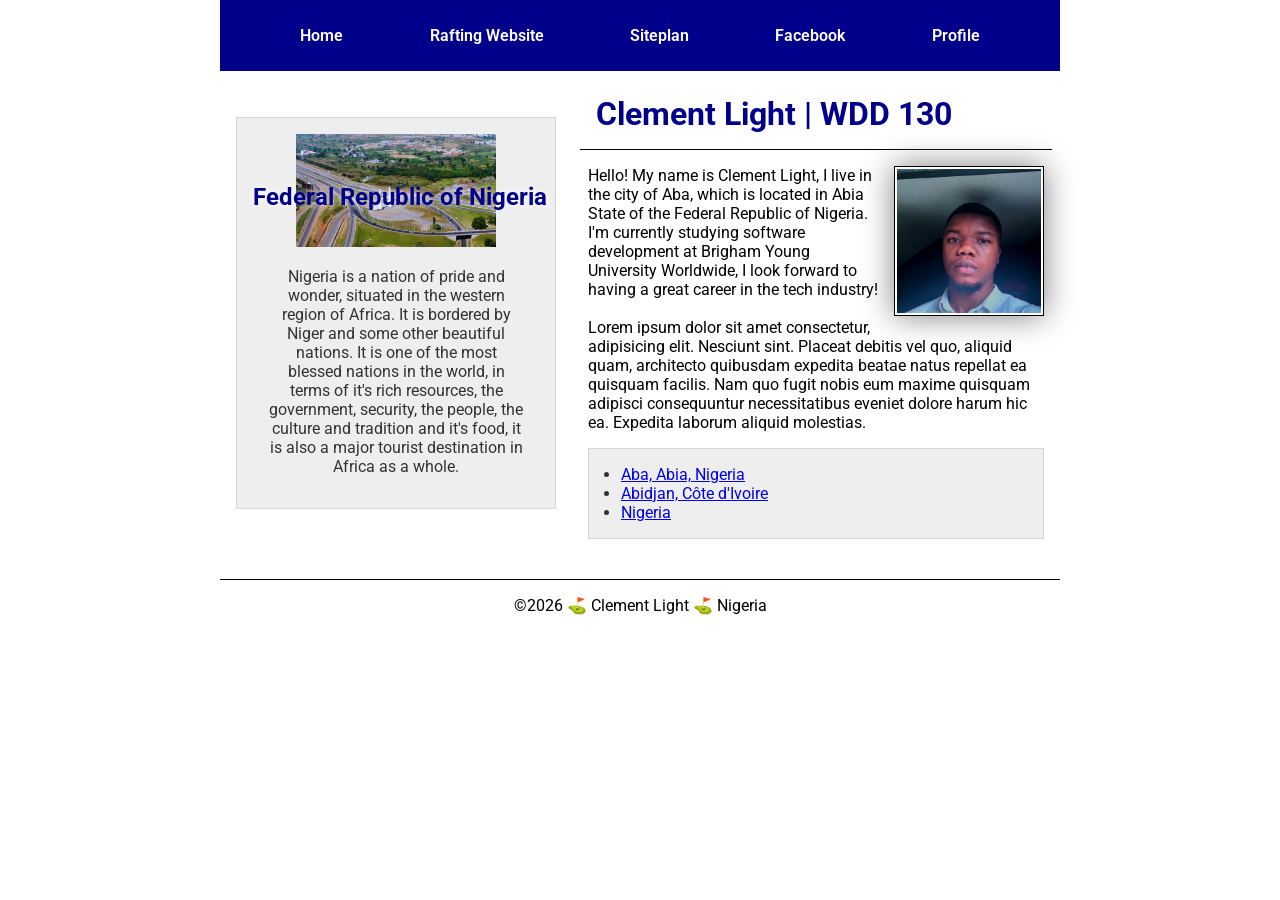
<file: index.html>
<!-- 19 September 2026  -->

<!DOCTYPE html>
<html lang="en">

<head>
    <meta charset="UTF-8">
    <meta name="viewport" content="width=device-width, initial-scale=1.0">
    <meta name="description"
      content="page for clement light, a student of wdd130, this page serves as the home page or landing page">
    <meta name="author" content="clement light">
    <title>Clement Light | WDD 130</title>
    <link rel="stylesheet" href="styles/styles.css">
    <link rel="preconnect" href="https://fonts.googleapis.com">
    <link rel="preconnect" href="https://fonts.gstatic.com" crossorigin>
    <link
      href="https://fonts.googleapis.com/css2?family=Roboto:ital,wght@0,100..900;1,100..900&display=swap"
      rel="stylesheet">
</head>

<body>
    <header>
        <nav>
            <a href="#">Home</a>
            <a href="wwr/">Rafting Website</a>
            <a href="wwr/site-plan-rafting.">Siteplan</a>
            <a href="www.facebook.com">Facebook</a>
            <a href="https://www.linkedin.com/in/clement-light-b61714303/">Profile</a>
        </nav>
    </header>

    <div class="grid">
        <main>
            <h1>Clement Light | WDD 130</h1>
            <div>
                <img src="images/profile.jpg" alt="Profile Picture." width="200">
                <p>Hello! My name is Clement Light, I live in the city of Aba, which is located in
                    Abia
                    State of the Federal Republic of Nigeria. I'm currently studying software
                    development at
                    Brigham Young University Worldwide, I look forward to having a great career in
                    the
                    tech
                    industry!<br><br>Lorem ipsum dolor sit amet consectetur, adipisicing elit.
                    Nesciunt
                    sint. Placeat debitis vel quo, aliquid
                    quam, architecto quibusdam expedita beatae natus repellat ea quisquam facilis.
                    Nam
                    quo
                    fugit
                    nobis eum maxime quisquam adipisci consequuntur necessitatibus eveniet dolore
                    harum
                    hic ea. Expedita laborum aliquid molestias.</p>
            </div>

            <ul class="box indent">
                <li><a href="https://www.churchofjesuschrist.org/temples/details/aba-nigeria-temple?lang=eng"
                      target="_blank" rel="noopener">Aba,
                        Abia, Nigeria</a>
                    <!-- target="_blank" = open in new window and no opener for security and perf.. -->
                </li>
                <li><a href="https://www.churchofjesuschrist.org/temples/details/abidjan-ivory-coast-temple?lang=eng"
                      target="_blank" rel="noopener">Abidjan,
                        Côte d'Ivoire</a>
                </li>
                <li><a href="https://www.churchofjesuschrist.org/temples/details/abuja-nigeria-temple?lang=eng"
                      target="_blank" rel="noopener">Nigeria</a>
                </li>
            </ul>
        </main>

        <aside class="box">
            <h2>Federal Republic of Nigeria</h2>
            <img src="images/abuja-nigeria.jpg" alt="Abuja Nigeria">
            <p>Nigeria is a nation of pride and wonder, situated in the western region of Africa. It
                is
                bordered by Niger and some other beautiful nations. It is one of the most blessed
                nations in the world, in terms of it's rich resources, the government, security, the
                people, the culture and tradition and it's food, it is also a major tourist
                destination
                in Africa as a whole.</p>
        </aside>
    </div>

    <footer>
        <p>&copy;2026 ⛳ Clement Light ⛳ Nigeria</p>
    </footer>

</body>

</html>
</file>
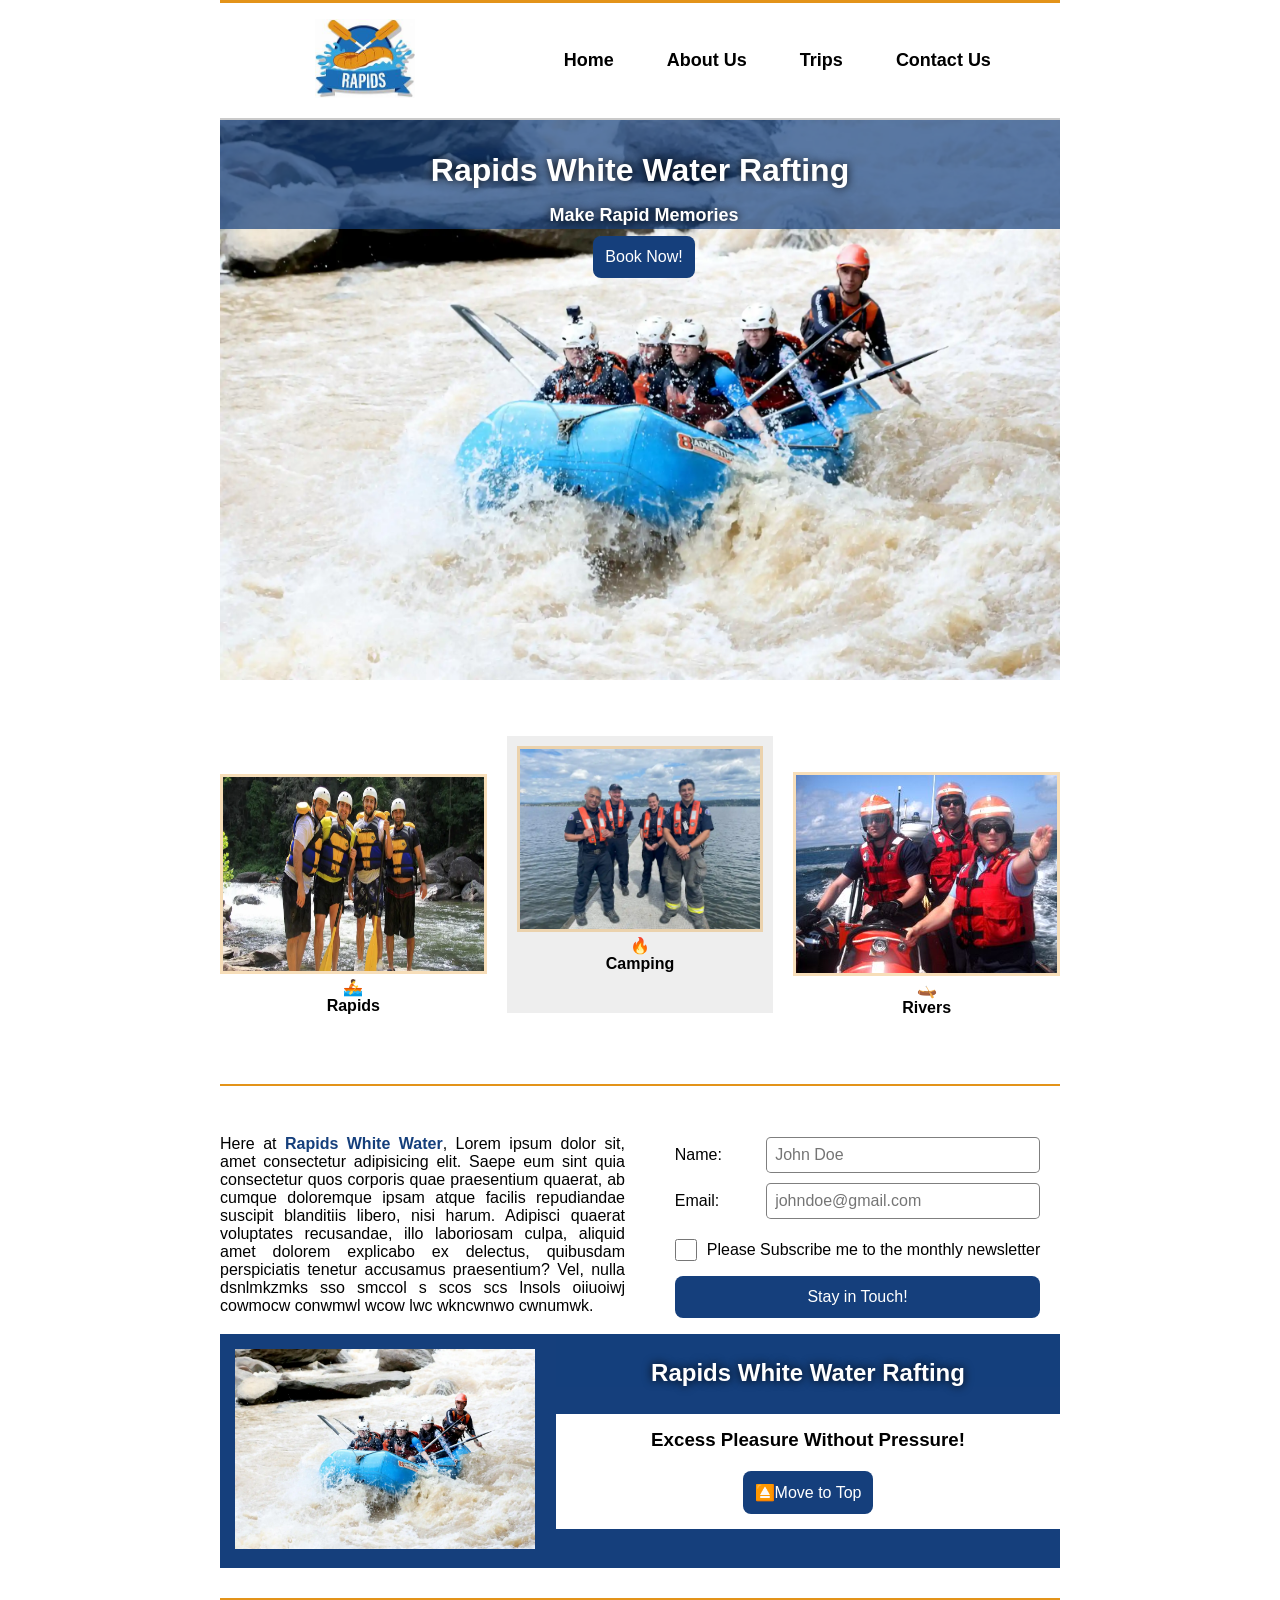
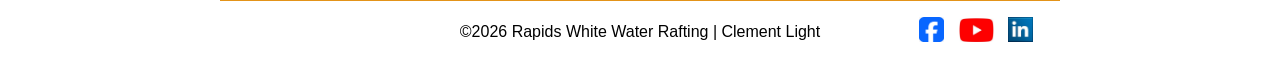
<file: wwr/index.html>
<!-- Last updated: 28/09/2026 17:29 -->

<!DOCTYPE html>
<html lang="en">

<head>
    <meta charset="UTF-8">
    <meta name="viewport" content="width=device-width, initial-scale=1.0">
    <title>Home | White Water Rafting</title>
    <meta name="description"
      content="Discover thrilling white water rafting adventures and unforgettable experiences on the river. Join our community and start your journey today.">
    <meta name="author" content="Clement Light">
    <link rel="stylesheet" href="styles/rafting.css">
</head>

<body>
    <header class="head-split">
        <a href="index.html" rel="noopener"><img src="images/wwr-logo.jpeg" alt="wwr logo"
              width="100"></a>
        <nav>
            <a href="index.html">Home</a>
            <a href="about.html">About Us</a>
            <a href="trips.html">Trips</a>
            <a href="contact.html">Contact Us</a>
        </nav>
    </header>
    <main>
        <div class="hero homehero">
            <img src="images/home-hero.jpg" alt="happy clients on a raft">
            <h1>Rapids White Water Rafting</h1>
            <article>
                <h2>Make Rapid Memories</h2>
                <button type="button" onclick="window.location.href='trips.html'">Book Now!</button>
            </article>
        </div>
        <div class="history-grid" id="bg-split">
            <figure class="one"><img src="images/tour-guides.jpg" alt="wwr tour guides">
                <figcaption>🚣<br>Rapids</figcaption>
            </figure>
            <figure class="two"><img src="images/coast-guards.jpg" alt="wwr coast guards">
                <figcaption>🛶<br>Rivers</figcaption>
            </figure>
            <figure class="three"><img src="images/raft-engineers.jpg" alt="wwr engineers">
                <figcaption>🔥<br>Camping</figcaption>
            </figure>
        </div>
        <div class="contact-grid" id="index-divider">
            <p>
                Here at <span>Rapids White Water</span>, Lorem ipsum dolor sit, amet consectetur
                adipisicing
                elit. Saepe eum sint quia
                consectetur quos corporis quae praesentium quaerat, ab cumque doloremque ipsam atque
                facilis repudiandae suscipit blanditiis libero, nisi harum. Adipisci quaerat
                voluptates recusandae, illo laboriosam culpa, aliquid amet dolorem explicabo ex
                delectus, quibusdam perspiciatis tenetur accusamus praesentium? Vel, nulla
                dsnlmkzmks sso smccol s scos scs lnsols oiiuoiwj cowmocw conwmwl wcow lwc wkncwnwo
                cwnumwk.
            </p>
            <form>
                <div class="form-item column2"><label for="name">Name:</label>
                    <input type="text" id="name" name="name" placeholder="John Doe" required>
                </div>
                <div class="form-item column2">
                    <label for="email">Email:</label>
                    <input type="email" name="useremail" id="email" placeholder="johndoe@gmail.com"
                      required>
                </div>

                <div class="form-item" id="sub-check"><label for="subscription">Please
                        Subscribe
                        me to the monthly newsletter</label>
                    <input type="checkbox" id="subscription" name="subscription">
                </div>

                <button type="submit">Stay in Touch!</button>

            </form>
        </div>
        <div class="hero" id="home-bottom">
            <img src="images/home-hero.jpg" alt="happy clients on a raft">
            <h2>Rapids White Water Rafting</h2>
            <article>
                <h3>Excess Pleasure Without Pressure!</h3>
                <button type="button" onclick="window.location.href='index.html'">⏏️Move to
                    Top</button>
            </article>
        </div>

    </main>
    <footer>
        <p>&copy;2026 Rapids White Water Rafting | Clement Light</p>
        <nav class="socialmedia">
            <a href="https://www.facebook.com" target="_blank" rel="noopener"><img
                  src="images/facebook-logo.png" alt="facebook logo" width="25"></a>
            <a href="https://www.youtube.com" target="_blank" rel="noopener"><img
                  src="images/youtube-logo.jpg" alt="youtube logo" width="35"></a>
            <a href="https://www.linkedin.com" target="_blank" rel="noopener"><img
                  src="images/linkedin-logo.jpg" alt="linkedin logo" width="25"></a>
        </nav>
    </footer>

</body>

</html>
</file>
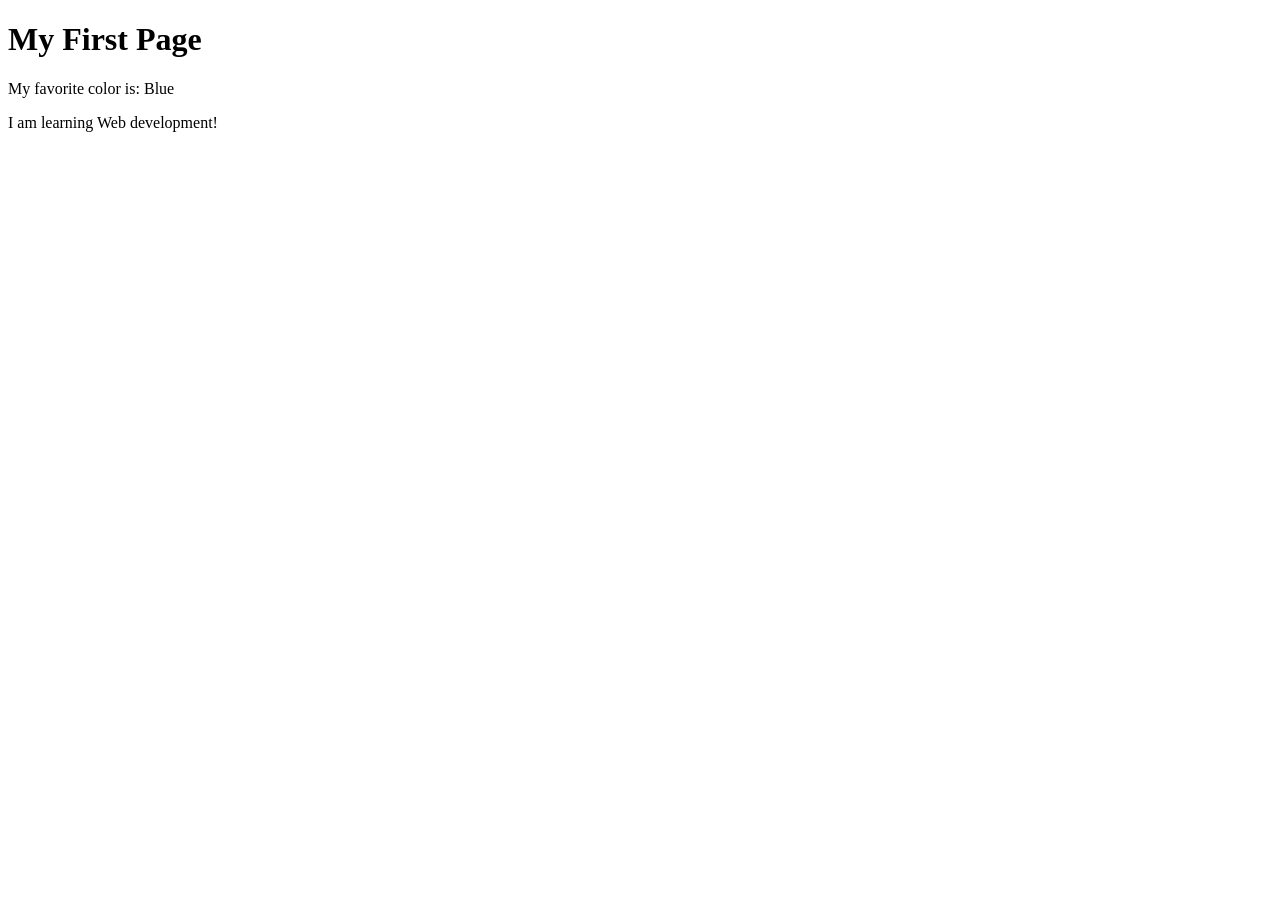
<file: week01/first-page.html>
<!DOCTYPE html>
<html lang="en">

<head>
    <meta charset="UTF-8">
    <meta name="viewport" content="width=device-width, initial-scale=1.0">
    <title>My First Page</title>
</head>

<body>
    <h1>My First Page</h1>
    <p>My favorite color is: Blue</p>
    <p> </p>
    <p>I am learning Web development!</p>
</body>

</html>
</file>
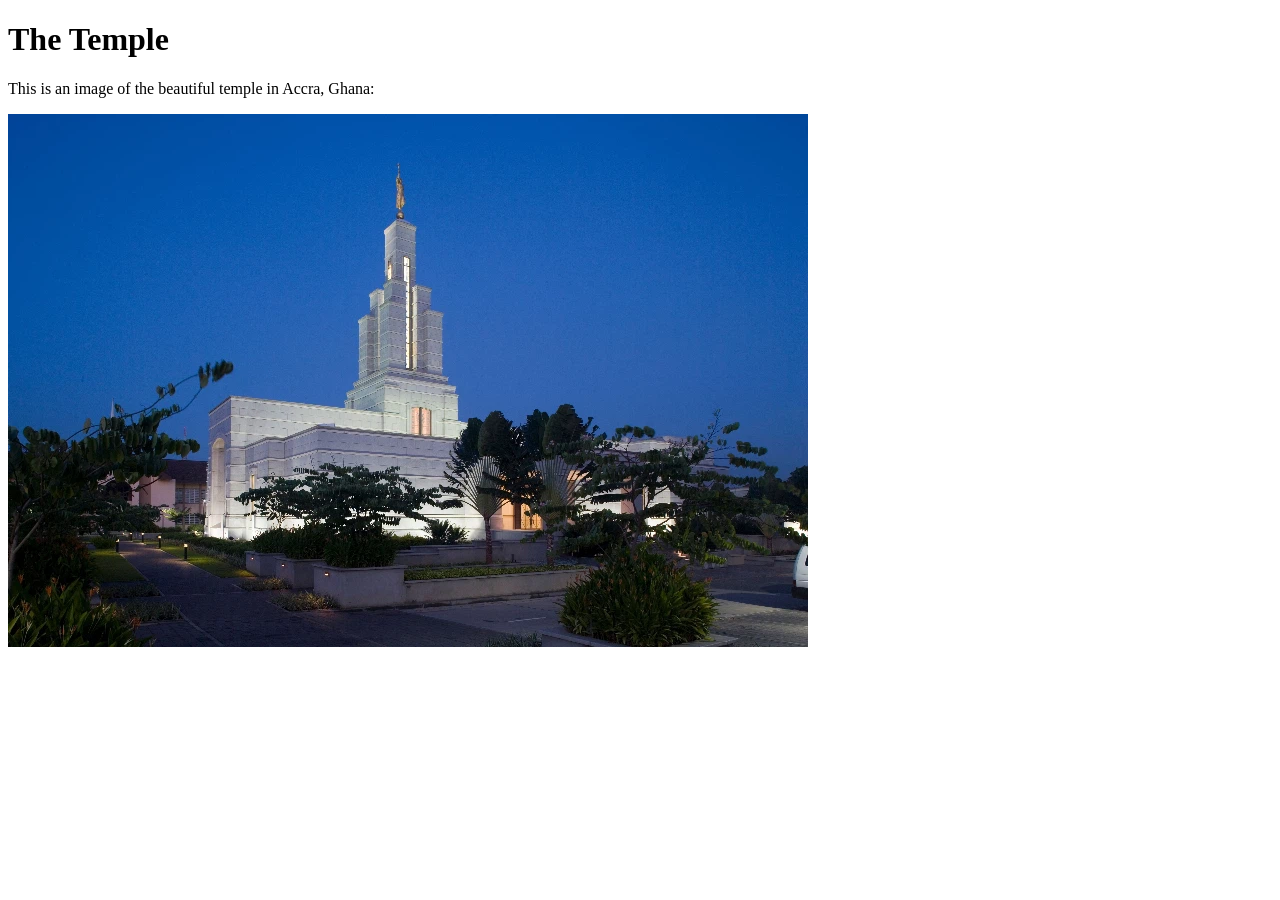
<file: week01/images.html>
<!DOCTYPE html>
<html lang="en">

<head>
    <meta charset="UTF-8">
    <meta name="viewport" content="width=device-width, initial-scale=1.0">
    <title>Temple Image</title>
</head>

<body>
    <h1>The Temple</h1>
    <p>This is an image of the beautiful temple in Accra, Ghana:</p>
    <img src="images/temple-small.webp" alt="The Accra Ghana Temple">

</body>

</html>
</file>
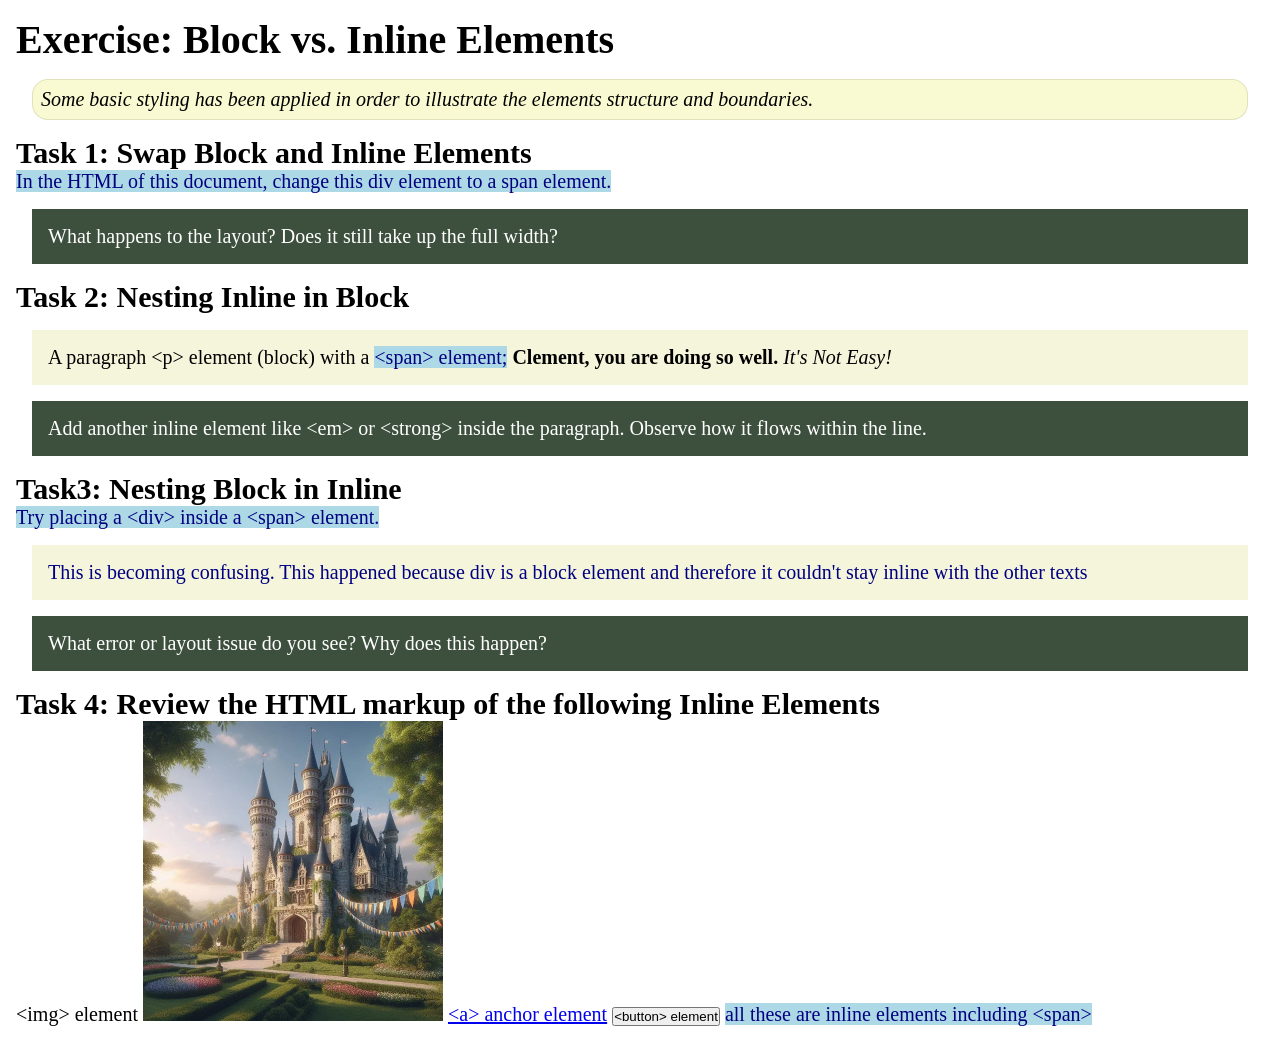
<file: week02/block-vs-inline.html>
<!DOCTYPE html>
<html lang="en">

<head>
    <meta charset="UTF-8">
    <meta name="viewport" content="width=device-width, initial-scale=1.0">
    <title>Exercise: Block vs. Inline Elements</title>
    <link rel="stylesheet" href="styles/block-vs-inline.css">
</head>

<body>
    <main>
        <h1>Exercise: Block vs. Inline Elements</h1>
        <p class="note">Some basic styling has been applied in order to illustrate the elements
            structure and
            boundaries.</p>

        <h2>Task 1: Swap Block and Inline Elements</h2>
        <span>In the HTML of this document, change this div element to a span element.</span>

        <p class="question">What happens to the layout? Does it still take up the full width?</p>

        <h2>Task 2: Nesting Inline in Block</h2>
        <p>A paragraph &lt;p&gt; element (block) with a <span>&lt;span&gt; element;</span>
            <strong>Clement, you are doing so well. </strong><em>It's Not Easy!</em>
        </p>
        <p class="question">Add another inline element like &lt;em&gt; or &lt;strong&gt; inside the
            paragraph. Observe
            how it flows within the line.</p>

        <h2>Task3: Nesting Block in Inline</h2>
        <span>Try placing a &lt;div&gt; inside a &lt;span&gt; element. <div>This is becoming
                confusing. This happened because div is a block element and therefore it couldn't
                stay inline with the other texts</div></span>
        <p class="question">What error or layout issue do you see? Why does this happen?</p>


        <h2>Task 4: Review the HTML markup of the following Inline Elements</h2>
        &lt;img&gt; element
        <img src="images/castle.webp" alt="placeholder image (images are inline)" width="300"
          height="300">
        <a href="https://churchofjesuschrist.org">&lt;a&gt; anchor element</a>
        <button type="button">&lt;button&gt; element</button>
        <span>all these are inline elements including &lt;span&gt;</span>
    </main>
</body>

</html>
</file>
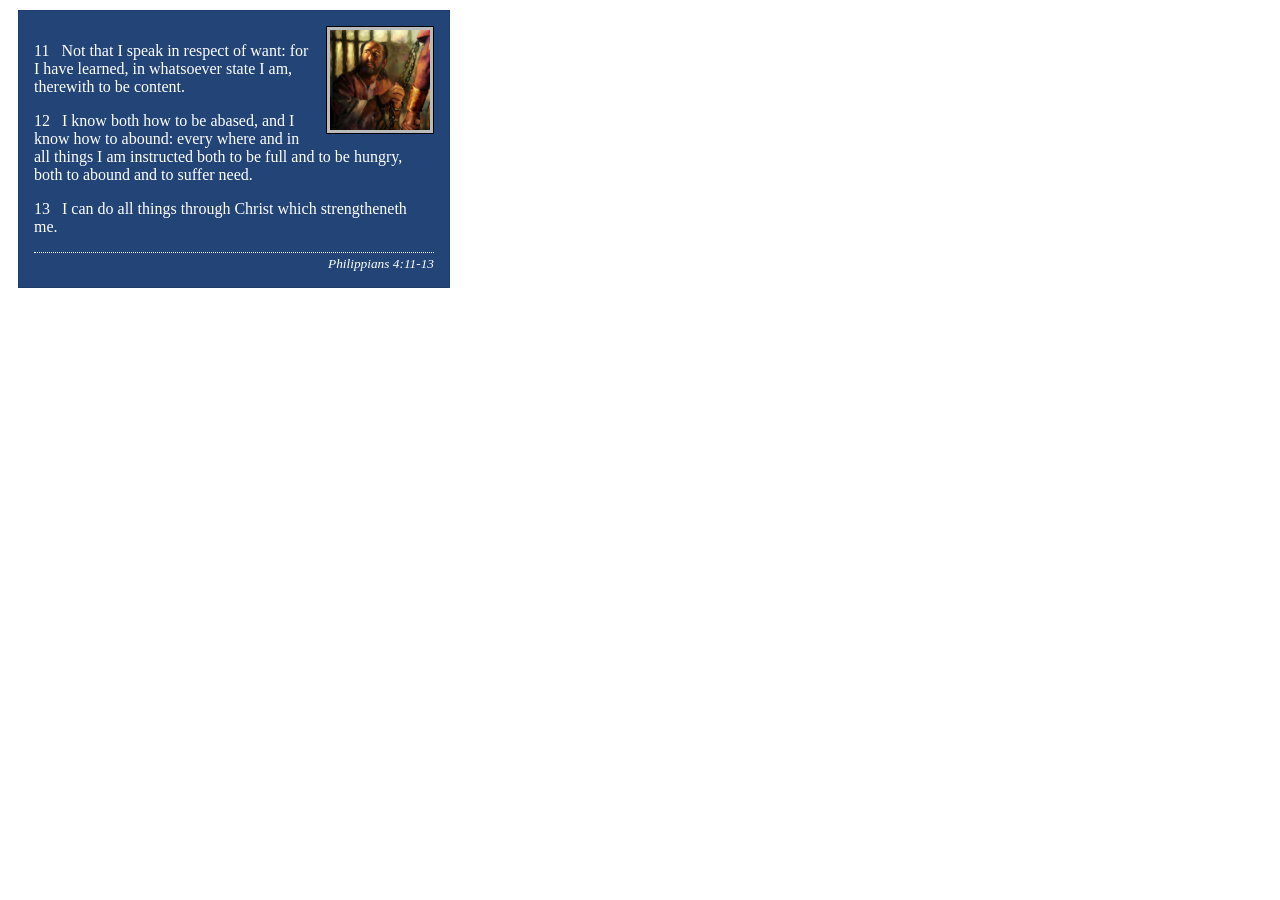
<file: week02/box-model-solution.html>
<!DOCTYPE html>
<html lang="en">
<head>
    <meta charset="UTF-8">
    <meta name="viewport" content="width=device-width, initial-scale=1.0">
    <title>Box Model Activity</title>
    <link rel="stylesheet" href="styles/box-model-solution.css">
</head>
<body>
    <main>
        <div class="callout">
            <img src="images/apostle-paul-imprisoned.webp" alt="Paul the Apostle - Imprisoned in Rome" width="200" height="200">
            <blockquote>
                <p>11 &nbsp; Not that I speak in respect of want: for I have learned, in whatsoever state I am, therewith to be content.</p>
                <p>12 &nbsp; I know both how to be abased, and I know how to abound: every where and in all things I am instructed both to be full and to be hungry, both to abound and to suffer need.</p>
                <p>13 &nbsp; I can do all things through Christ which strengtheneth me.</p>
            </blockquote>
            <cite>Philippians 4:11-13</cite>
        </div>
    </main>
</body>
</html>
</file>
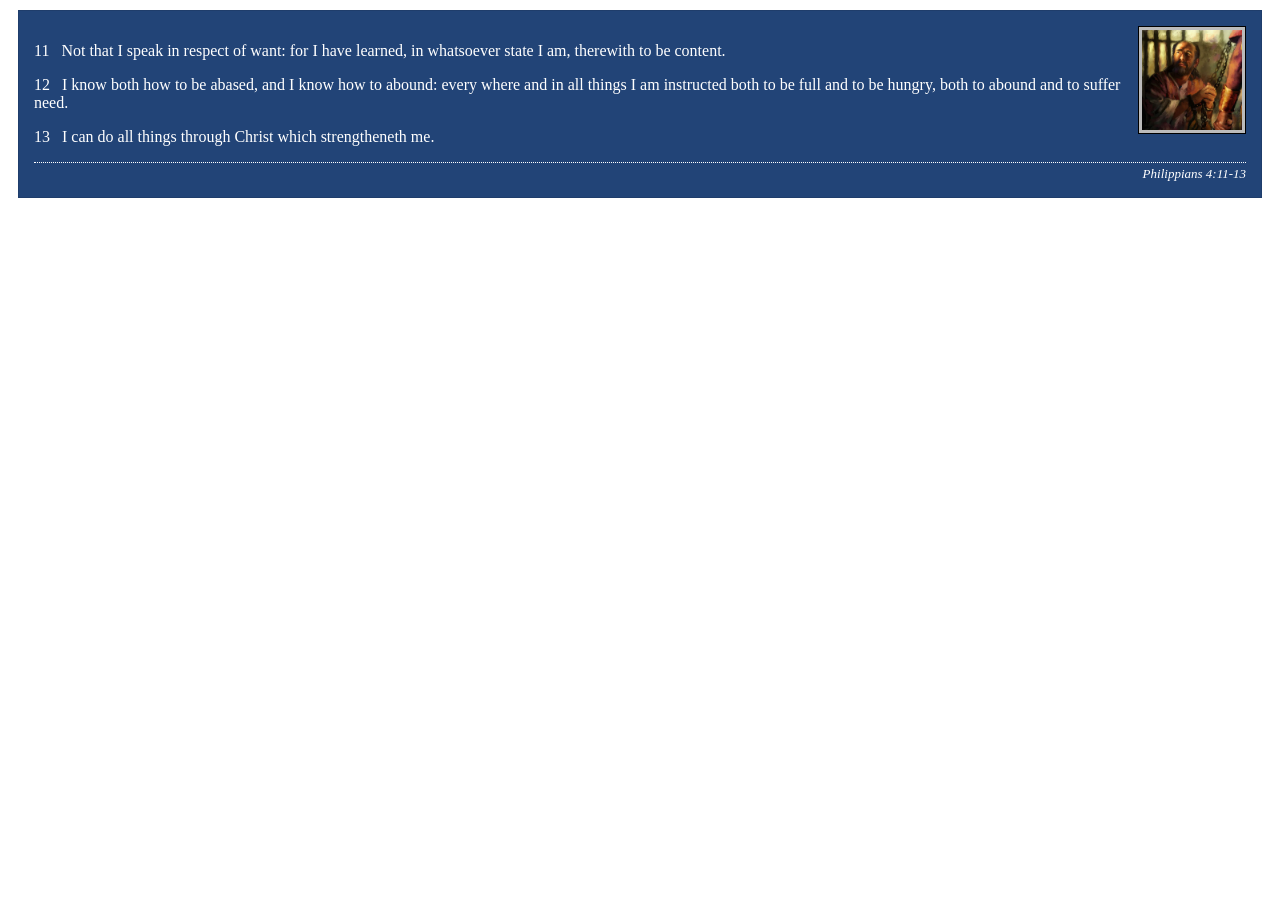
<file: week02/box-model.html>
<!DOCTYPE html>
<html lang="en">

<head>
    <meta charset="UTF-8">
    <meta name="viewport" content="width=device-width, initial-scale=1.0">
    <title>Box Model Activity</title>
    <link rel="stylesheet" href="styles/box-model.css">
</head>

<body>
    <main>
        <div class="callout">
            <img src="images/apostle-paul-imprisoned.webp"
              alt="Paul the Apostle - Imprisoned in Rome" width="200" height="200">
            <blockquote>
                <p>11 &nbsp; Not that I speak in respect of want: for I have learned, in whatsoever
                    state I am, therewith to be content.</p>
                <p>12 &nbsp; I know both how to be abased, and I know how to abound: every where and
                    in all things I am instructed both to be full and to be hungry, both to abound
                    and to suffer need.</p>
                <p>13 &nbsp; I can do all things through Christ which strengtheneth me.</p>
            </blockquote>
            <cite>Philippians 4:11-13</cite>
        </div>
    </main>
</body>

</html>
</file>
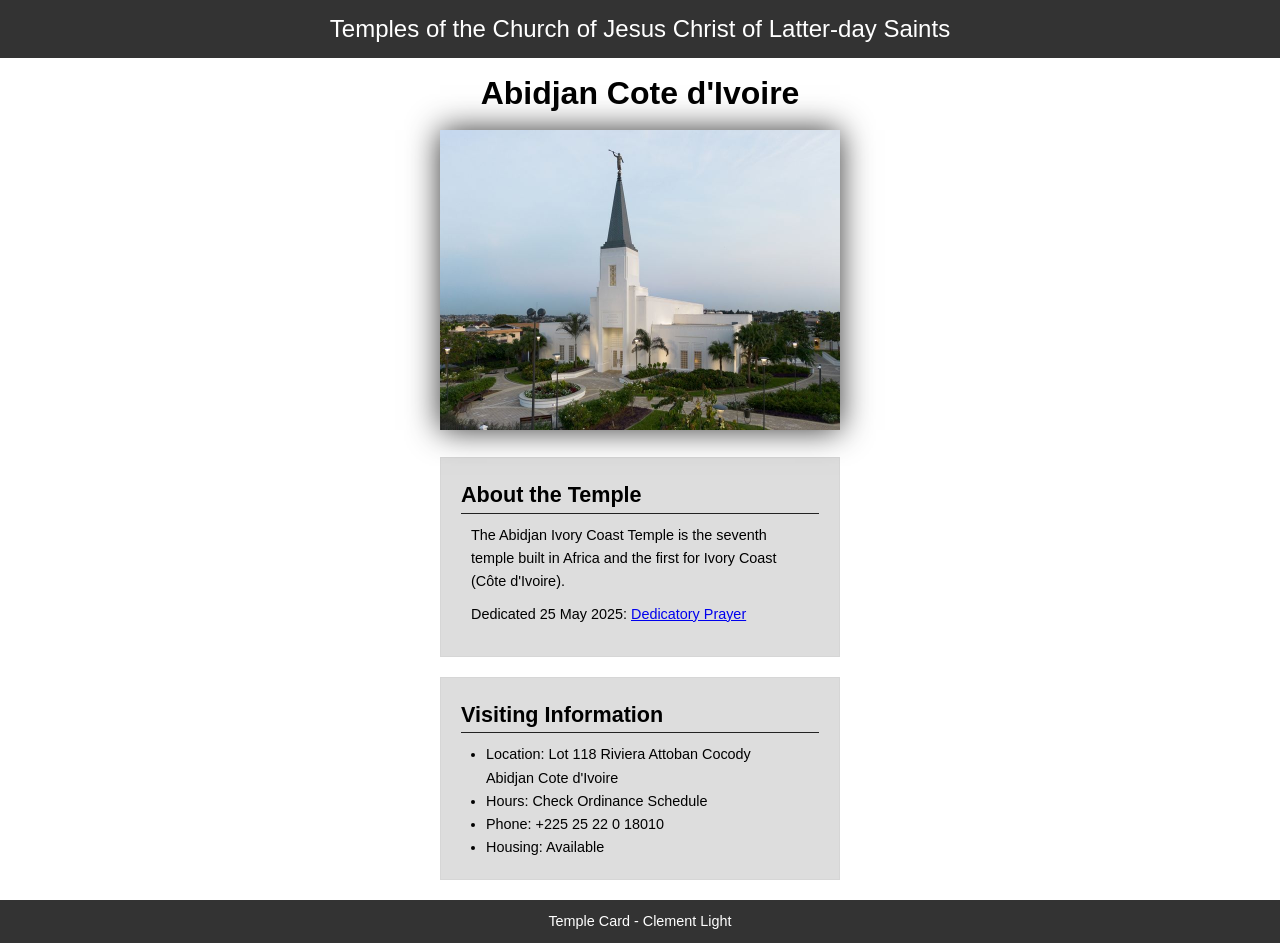
<file: week02/temple.html>
<!DOCTYPE html>
<html lang="en">

<head>
    <meta charset="UTF-8">
    <meta name="viewport" content="width=device-width, initial-scale=1.0">
    <title>Temple Card - Abidjan Cote d'Ivoire</title>
    <link rel="stylesheet" href="styles/temple.css">
</head>

<body>
    <header>
        <p>Temples of the Church of Jesus Christ of Latter-day Saints</p>
    </header>
    <main>
        <h1>Abidjan Cote d'Ivoire</h1>
        <picture>
            <img src="images/abidjan-ivory-coast.jpeg" alt="Abidjan Cote d'Ivoire Temple">
        </picture>
        <section>
            <h2>About the Temple</h2>
            <p>The Abidjan Ivory Coast Temple is the seventh temple built in Africa and the first
                for Ivory Coast (Côte
                d'Ivoire).</p>
            <p>Dedicated 25 May 2025: <a
                  href="https://www.churchofjesuschrist.org/temples/dedicatory-prayer/abidjan-ivory-coast-temple/2025-05-25?lang=eng"
                  target="_blank" rel="noopener noreferrer">Dedicatory Prayer</a></p>
        </section>
        <section>
            <h2>Visiting Information</h2>
            <ul>
                <li>Location: Lot 118 Riviera Attoban Cocody Abidjan Cote d'Ivoire</li>
                <li>Hours: Check Ordinance Schedule</li>
                <li>Phone: +225 25 22 0 18010</li>
                <li>Housing: Available</li>
            </ul>
        </section>
    </main>
    <footer>
        <p>Temple Card - Clement Light</p>
    </footer>
</body>

</html>
</file>
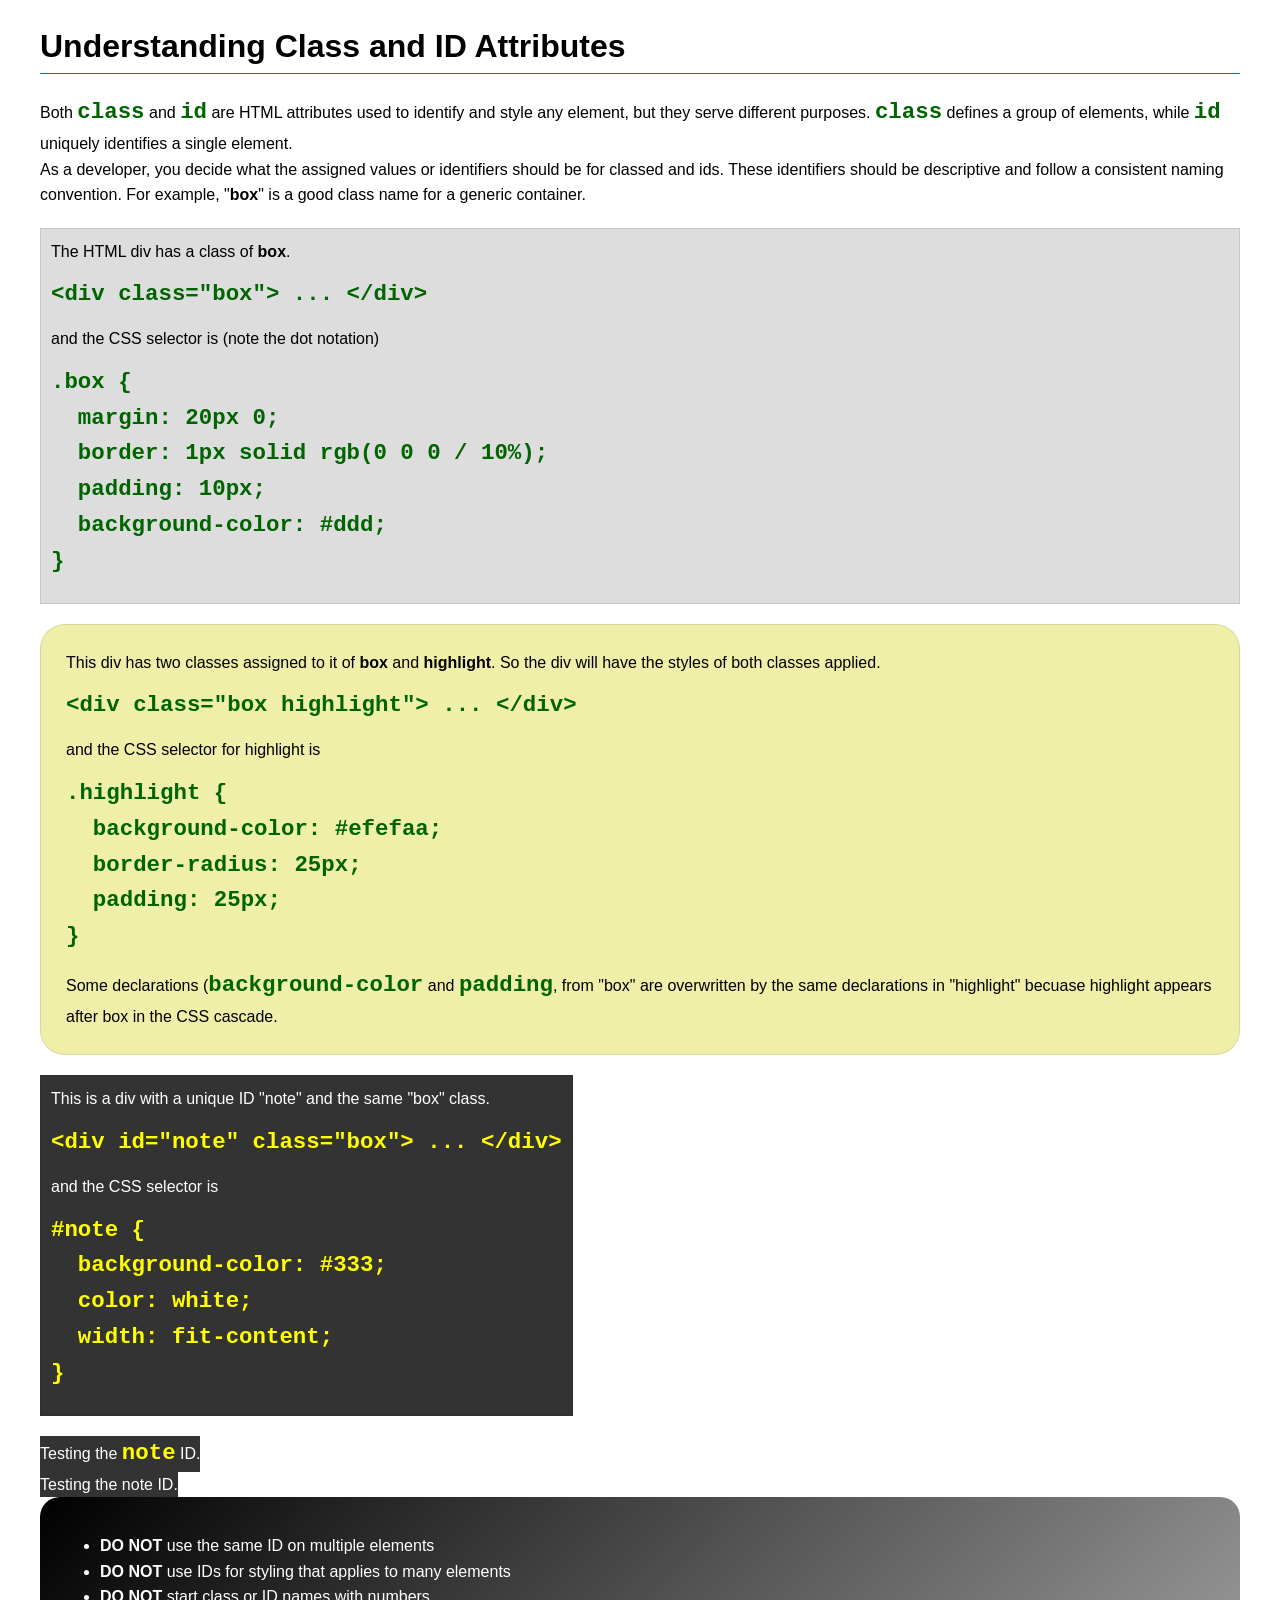
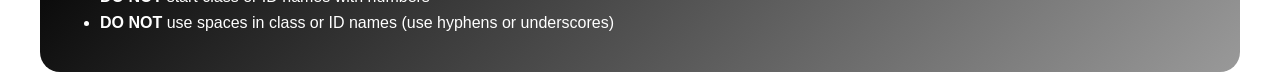
<file: week03/class-and-id.html>
<!DOCTYPE html>
<html lang="en">

<head>
    <meta charset="UTF-8">
    <meta name="viewport" content="width=device-width, initial-scale=1.0">
    <title>Class vs ID Attributes</title>
    <link rel="stylesheet" href="styles/class-and-id.css">
</head>

<body>
    <h1>Understanding Class and ID Attributes</h1>
    <p>Both <code>class</code> and <code>id</code> are HTML attributes used to identify and style
        any element, but they
        serve different purposes. <code>class</code> defines a group of elements, while
        <code>id</code> uniquely
        identifies a single element.
    </p>
    <p>As a developer, you decide what the assigned values or identifiers should be for classed and
        ids. These
        identifiers should be
        descriptive and follow a consistent naming convention. For example, "<strong>box</strong>"
        is a good class name
        for a generic container.</p>
    <div class="box">
        <p>The HTML div has a class of <strong>box</strong>.</p>
        <pre><code class="html">&lt;div class="box"&gt; ... &lt;/div&gt;</code></pre>
        and the CSS selector is (note the dot notation)
        <pre><code class="css">.box {
  margin: 20px 0;
  border: 1px solid rgb(0 0 0 / 10%);
  padding: 10px;
  background-color: #ddd; 
}</code></pre>
    </div>

    <div class="box highlight">
        <p>This div has two classes assigned to it of <strong>box</strong> and
            <strong>highlight</strong>. So the div
            will have the styles of both classes applied.
        </p>
        <pre><code class="html">&lt;div class="box highlight"&gt; ... &lt;/div&gt;</code></pre>
        and the CSS selector for highlight is
        <pre><code class="css">.highlight {
  background-color: #efefaa;
  border-radius: 25px;
  padding: 25px;
}</code></pre>
        <p>Some declarations (<code>background-color</code> and <code>padding</code>, from "box" are
            overwritten by the same declarations in "highlight" becuase highlight appears after box
            in the CSS cascade.</p>
    </div>

    <div id="note" class="box">
        <p>This is a div with a unique ID "note" and the same "box" class.</p>
        <pre><code class="html">&lt;div id="note" class="box"&gt; ... &lt;/div&gt;</code></pre>
        and the CSS selector is
        <pre><code class="css">#note {
  background-color: #333;
  color: white;
  width: fit-content;
}</code></pre>
    </div>

    <div id="note">
        <p>Testing the <code>note</code> ID.</p>
    </div>

    <div id="note">
        <p>Testing the note ID.</p>
    </div>
    <!--repeating ID is a bad practice, it did not quite a squiggly line, so I had to install HTMLHint ext. to fix that -->

    <section id="best-practice">
        <ul>
            <li><strong>DO NOT</strong> use the same ID on multiple elements</li>
            <li><strong>DO NOT</strong> use IDs for styling that applies to many elements</li>
            <li><strong>DO NOT</strong> start class or ID names with numbers</li>
            <li><strong>DO NOT</strong> use spaces in class or ID names (use hyphens or underscores)
            </li>
        </ul>
    </section>


</body>

</html>
</file>
<file: styles/styles.css>
/* *{...} this is a universal selector type - wildcard
element(h1, img){...} applies to all elements
.class(red, blue){...} applies to all elements with ___ class value
#ID(red, blue){...} applies to all elements with ___ ID value */

* {
    margin: 0;
    padding: 0;
    box-sizing: border-box;
}

body {
    font-size: 16px;
    font-family: Roboto, Arial, sans-serif;
}

:root {
    --primary-color: darkblue;
    --secondary-color: #eee;
    --primary-text-color: #333;
    --secondary-text-color: white;
    --border: 1px solid black;
    --padding: 1rem;
}

nav {
    background-color: var(--primary-color);
    padding: 10px;
    display: flex;
    justify-content: space-evenly;
    align-items: center;
    font-size: medium;
    font-weight: 600;
}

nav a {
    color: white;
    display: block;
    padding: var(--padding);
    text-decoration: none;

}

h1 {
    color: var(--primary-color);
    margin: .5rem;
    border-bottom: var(--border);
    padding: var(--padding);
}

main {
    max-width: 840px;
    grid-column: 2/3;
    grid-row: 1/2;

}

main img {
    width: 150px;
    height: auto;
    border: var(--border);
    padding: 2px;
    box-shadow: 0 0 30px gray;
    float: right;
    margin: 0 1rem 1rem 1rem;
}

aside {
    width: 20rem;
    text-align: center;
    position: relative;
    grid-row: 1/2;
    grid-column: 1/2;
}

aside h2 {
    position: absolute;
    top: 65px;
    left: 16px;
    color: var(--primary-color);
    text-shadow: 0 0 7px #fff;
}

aside img {
    width: 200px;
    height: auto;
}

p {
    padding: 0;
    margin: 1rem;
}

body footer {
    margin-top: 24px;
    border-top: var(--border);
    text-align: center;
}

/* Class Selectors */
.box {
    margin: 1rem;
    border: 1px solid rgb(0 0 0 / 10%);
    padding: var(--padding);
    background-color: #eee;
    color: #333;
}

.indent {
    padding-left: 2rem;
}

header,
footer,
.grid {
    max-width: 840px;
    margin: 0 auto;
}

.grid {
    display: grid;
    align-items: center;
}
</file>
<file: wwr/styles/rafting.css>
/* Last updated: 28/09/2026 17:29 */
:root {
    /* rapids blue */
    --primary-color-transparent: rgba(21, 63, 124, 0.7);
    --primary-color: rgba(21, 63, 124, 1);
    --tertiary-color: #E39319;
    --tertiary-color-transparent: rgba(227, 147, 25, 0.9);
    --primary-text-color: #000;
    --secondary-text-color: #fff;
    --padding: 1rem;
    --heading-font: 'Franklin Gothic Medium', 'Arial Narrow', Arial, sans-serif;
    --body-font: Arial, Helvetica, sans-serif;
    --background-color: rgba(255,
            255,
            255, 1);
}

* {
    margin: 0;
    padding: 0;
    box-sizing: border-box;
}

body {
    font-family: var(--body-font);
    color: var(--primary-text-color);
    background-color: var(--background-color);
}

header,
main,
footer {
    width: 840px;
    margin: 0 auto;
}

h1,
h2 {
    font-family: var(--heading-font);
}

.hero h2 {
    text-align: center;
    background-color: var(--primary-color-transparent);
    color: var(--secondary-text-color);
    text-shadow: 0 0 10px var(--primary-text-color);
}

section h2 {
    background-color: var(--tertiary-color);
    padding: 8px;
    text-align: center;
}

nav,
section {
    margin: 16px;
}

header a {
    justify-self: center;
    padding: 8px;
}

header nav {
    display: flex;
    justify-content: space-evenly;
    font-size: large;
    font-weight: 600;
    grid-column: span 2/4;
}

header nav a {
    text-decoration: none;
    color: var(--primary-text-color);
}

.socialmedia a {
    padding: 5px;
    text-decoration: none;
}

.hero {
    position: relative;
}

.hero > img {
    display: block;
    width: 100%;
    height: auto;
}

.hero h1 {
    position: absolute;
    top: 0;
    width: 100%;
    padding: var(--padding);
    text-align: center;
    background-color: var(--primary-color-transparent);
    color: var(--secondary-text-color);
    text-shadow: 0 0 10px var(--primary-text-color);
}

.hero article {
    position: absolute;
    top: 285px;
    right: 80px;
    width: 80%;
    text-align: center;
    color: var(--primary-text-color);
}

.homehero h1 {
    padding: 2rem 0 2.5rem
}

.homehero h2 {
    background-color: transparent;
    font-size: large;
    padding: 10px 0;
}

.homehero article {
    top: 65px;
    padding: 10px 0;
}

#home-bottom {
    background-color: var(--primary-color)
}

#home-bottom h2 {
    width: 60%;
    right: 0px;
    position: absolute;
    top: 0;
    padding-top: 25px;
    text-align: center;
    color: var(--secondary-text-color);
    text-shadow: 0 0 10px var(--primary-text-color);
}

#home-bottom article {
    top: 80px;
    right: 0px;
    width: 60%;
    background-color: var(--secondary-text-color);
    padding: 15px 0;
}

#home-bottom img {
    display: inline-block;
    margin: 15px;
    width: 300px;
    height: auto;
}

#home-bottom button {
    background-color: var(--primary-color);
    color: var(--secondary-text-color);
    margin-top: 20px;
}

.hero article img {
    width: 200px;
    height: auto;
    float: right;
    margin: 8.5px 8px 0 0;
}

.hero p {
    background-color: var(--tertiary-color-transparent);
    padding: 24px;
    font-weight: 600;
}

.homehero p {
    background-color: transparent;
    color: var(--secondary-text-color);
    text-shadow: 0 0 10px var(--primary-text-color);
    font-size: large;
    font-weight: 500;
}

.head-split {
    display: grid;
    grid-template-columns: 1fr 1fr 1fr;
    align-items: center;
    padding: 8px;
    border-top: 3px solid var(--tertiary-color);
}

.history-grid {
    display: grid;
    grid-template-columns: 1fr 1fr 1fr;
    align-items: center;
    gap: 20px;
    padding: 16px 0 16px 0;
}

.history-grid h2 {
    grid-row: 1;
    grid-column: span 3;
}

.history-grid img {
    max-width: 100%;
    height: auto;
    grid-column: 2;
    grid-row: 2;
    align-self: stretch;
    border: 3px solid rgba(227, 147, 25, 0.3);
}

.three {
    grid-column: 2;
    grid-row: 2;
    margin-bottom: 40px;
    margin-top: 20px;
    background-color: #eee;
    padding: 10px 10px 40px
}

#bg-split .one img {
    height: 200px;
}

#trip-split img {
    height: 200px;
}

.one {
    grid-column: 1;
    grid-row: 2;
    margin-top: 20px;
}

.two {
    grid-column: 3;
    grid-row: 2;
    margin-top: 20px;
}

.com-pictures {
    display: flex;
    flex-wrap: wrap;
    justify-content: space-evenly;
    align-items: center;
    padding-top: var(--padding);
}

.com-pictures figure {
    padding: 4px;
}

.pic img {
    height: 150px;
    width: 150px;
    border: 1px solid var(--primary-text-color);
    border-radius: 75px;
}

.pic figcaption,
.history-grid figcaption {
    text-align: center;
    font-weight: 600;
}

footer {
    display: grid;
    grid-template-columns: 1fr 1fr 1fr 1fr 1fr;
    align-items: center;
    border-top: 3px solid var(--tertiary-color);
    margin-top: 30px;

}

footer p {
    grid-column: 2/5;
    justify-self: center;
}

footer nav {
    justify-self: center;
}

/*  */
/*  */
.contact-grid {
    display: grid;
    grid-template-columns: 1fr 1fr;
    align-items: center;
    gap: 30px;
    padding: 16px 0 16px 0;
}

.contact-grid h2 {
    grid-row: 1;
    grid-column: span 2;
}

#index-divider {
    border-top: 2px solid var(--tertiary-color);
    margin-top: 15px;
}

form {
    width: auto;
    margin: 0 auto;
    border-radius: 0.5rem;
    background-color: #fff;
    display: grid;
    grid-column: 2;
    grid-row: 2;
}

button {
    background-color: var(--primary-color);
    color: #fff;
    padding: 0.75rem;
    border-radius: 0.5rem;
    border: none;
    font-size: 1rem;
}

button:hover {
    background-color: var(--tertiary-color);
    color: black;
    font-weight: 600;
}

label {
    text-align: left;
}

input,
select,
textarea {
    padding: 0.5rem;
    font-size: 1rem;
    border-radius: 0.3rem;
    border: 1px solid rgb(0 0 0 / 0.5);
}

input[type="checkbox"] {
    width: 22px;
    height: 22px;
    vertical-align: bottom;
}

.form-item {
    display: grid;
    align-items: center;
    margin: 5px 0;
}

.column2 {
    grid-template-columns: 1fr 3fr;
}

.form-item .label-legend {
    grid-column: 1;
    grid-row: span 3;
    text-align: left;
}

.form-item div {
    grid-column: 2;
    margin: 4px 0;
}

fieldset {
    border: 1px solid rgb(0 0 0 / 0);
}

#sub-check {
    display: flex;
    flex-direction: row-reverse;
    justify-self: flex-start;
    gap: 10px;
    padding: 10px 0;
}

.map {
    border: 2px solid var(--primary-color);
    border-radius: 0.3rem;
    grid-column: 1;
    grid-row: 2;
}

.contact-grid p {
    grid-column: 1;
    grid-row: 2;
    text-align: justify;
}

.contact-top {
    background-color: var(--tertiary-color);
    padding: 15px 0;
}

.contact-top h1 {
    text-align: center;
    margin: 15px 0;
    border-bottom: 8px solid var(--primary-text-color);
    padding-bottom: 15px;
}

.contact-top p {
    text-align: center;
    font-weight: 600;
}

#trip-split figure {
    padding: 12px 0;
}

#trip-split p {
    text-align: justify;
}

#trip-split {
    margin: 0 15px;
}

.contact-top div p {
    text-align: center;
    padding: 2px 0;
    font-weight: 600;
}

.contact-bottom,
.history-grid h2,
table caption,
.call-to-action h3 {
    background-color: var(--tertiary-color);
    padding: 20px 2px 20px;
    text-align: center;
}

table caption,
.call-to-action p {
    font-weight: 600;
}

.call-to-action div,
.call-to-action p {
    padding: 10px 0;
    text-align: center;
}

.call-to-action button {
    align-self: center;
    align-content: center;
    align-items: center;
    text-align: center;
    justify-content: end;
    justify-self: end;
    justify-items: center;
}

table {
    justify-self: center;
    margin-bottom: 20px;
    width: 100%;
    height: 150px;
}

.contact-bottom h2 {
    border-bottom: 8px solid var(--primary-text-color);
    padding: 15px 0;
}

span {
    color: var(--primary-color);
    font-weight: 600;
}

th,
td {
    border: 1px solid rgb(150 150 150 / 1);
    padding: 10px 15px;
    text-align: center;

}

thead tr,
tfoot tr {
    background-color: #000;
    color: #fff;
    font-weight: 700;
    font-size: small;
}

tbody tr {
    font-size: small;
}

/* main struggle */
table {
    border-collapse: collapse;
    border: 2px solid rgb(150 150 150 / 1);
    letter-spacing: 1px;
}

tr .col-1 {
    font-weight: 700;
    font-family: Arial, Helvetica, sans-serif;
    background-color: #fff;
}

td:hover,
th:hover {
    background-color: rgb(150 150 150 / 0.5);
    cursor: pointer;
}

caption,
header {
    padding: 16px 0 4px 0;
}

header {
    border-bottom: 2px solid rgb(150 150 150 / 0.5);
}

tbody tr:nth-child(even) {
    background-color: rgb(150 150 150 / 0.2);
}

tbody tr:nth-child(odd) {
    background-color: #fff;
}

tbody tr.col-1:nth-child(even) td {
    background-color: #e0e0e0;
}

tbody tr.col-1:nth-child(odd) td {
    background-color: #f9f9f9;
}
</file>
<file: week02/styles/block-vs-inline.css>
* {
    margin: 0;
    padding: 0;
}

body {
    font-size: 20px;
    margin: 1rem;
}

p,
div {
    background-color: beige;
    margin: 1rem;
    padding: 1rem;
}

span {
    color: navy;
    background-color: lightblue;
}

code {
    margin: 0;
    padding: 0;
    color: green;
    font-size: 1.2rem;
}

.note {
    font-style: italic;
    background-color: lightgoldenrodyellow;
    border-radius: 1rem;
    border: 1px solid rgb(0 0 0 / 10%);
    margin: 1rem;
    padding: .5rem;
}

.question {
    background-color: #3d503d;
    color: #fff;
}
</file>
<file: week02/styles/box-model-solution.css>
.callout {
    max-width: 400px;
    margin: 10px;
    border: 1px solid rgba(0, 0, 0, .1);
    padding: 15px;
    background-color: #247;
    color: #fff;
}

.callout img {
    float: right;
    margin: 0 0 10px 15px;
    border: 1px solid #000;
    padding: 3px;
    background-color: #bbb;
    width: 100px;
    height: auto;

}

blockquote {
    margin: 0;
}

cite {
    display: block;
    border-top: 1px dotted #fff;
    padding-top: 3px;
    text-align: right;
    font-size: smaller;
}
</file>
<file: week02/styles/box-model.css>
.callout {
    max-width: 400;
    margin: 10px;
    border: 1px solid rgba(0, 0, 0, .1);
    padding: 15px;
    background-color: #247;
    color: #fff;
}

.callout img {
    float: right;
    margin: 0 0 10px 15px;
    border: 1px solid #000;
    padding: 3px;
    background-color: #bbb;
    width: 100px;
    height: auto;
}

blockquote {
    margin: 0;
}

cite {
    display: block;
    border-top: 1px dotted #fff;
    padding-top: 3px;
    text-align: right;
    font-size: small;
}
</file>
<file: week02/styles/temple.css>
* {
    margin: 0;
    padding: 0;
}

body {
    font-family: Arial, Helvetica, sans-serif;
    line-height: 1.6;
}

header,
footer {
    background-color: #333;
    color: #fff;
    padding: 10px;
    text-align: center;
    font-size: 1.5rem;
}

main {
    width: 400px;
    margin: 0 auto;
}

main h1 {
    margin: 10px;
    text-align: center;
}

h2 {
    border-bottom: 1px solid #222;
}

picture img {
    width: 100%;
    height: auto;
    box-shadow: 0 0 30px #333;
}

section {
    margin: 20px 0;
    border: 1px solid rgb(0 0 0 / 3%);
    padding: 20px;
    background-color: #ddd;
    font-size: 0.9rem;
}

section p {
    margin: 10px;
}

section ul {
    padding: 10px 25px 0;
}

footer {
    font-size: 0.9rem;
}
</file>
<file: week03/styles/class-and-id.css>
body {
    font-family: Arial, sans-serif;
    line-height: 1.6;
    margin: 0;
    padding: 0 40px;
}

h1 {
    border-bottom: 1px solid rgb(0 110 182);
    padding-bottom: 0;
}



p {
    margin: 0;
}

code {
    color: darkgreen;
    font-weight: 700;
    font-size: 1.4rem;
}

/* Class examples - can be reused */

.box {
    margin: 20px 0;
    border: 1px solid rgb(0 0 0 / 10%);
    padding: 10px;
    background-color: #ddd; /* this is shorthand for #dddddd */
}

.highlight {
    background-color: #efefaa;
    border-radius: 25px;
    padding: 25px;
}

/* ID examples - should be unique */

#note {
    background-color: #333;
    color: white;
    width: fit-content;
}

#note code {
    color: yellow;
}

#best-practice {
    background: linear-gradient(135deg, #000 0%, #999 100%);
    color: white;
    border-radius: 20px;
    padding: 20px
}
</file>
